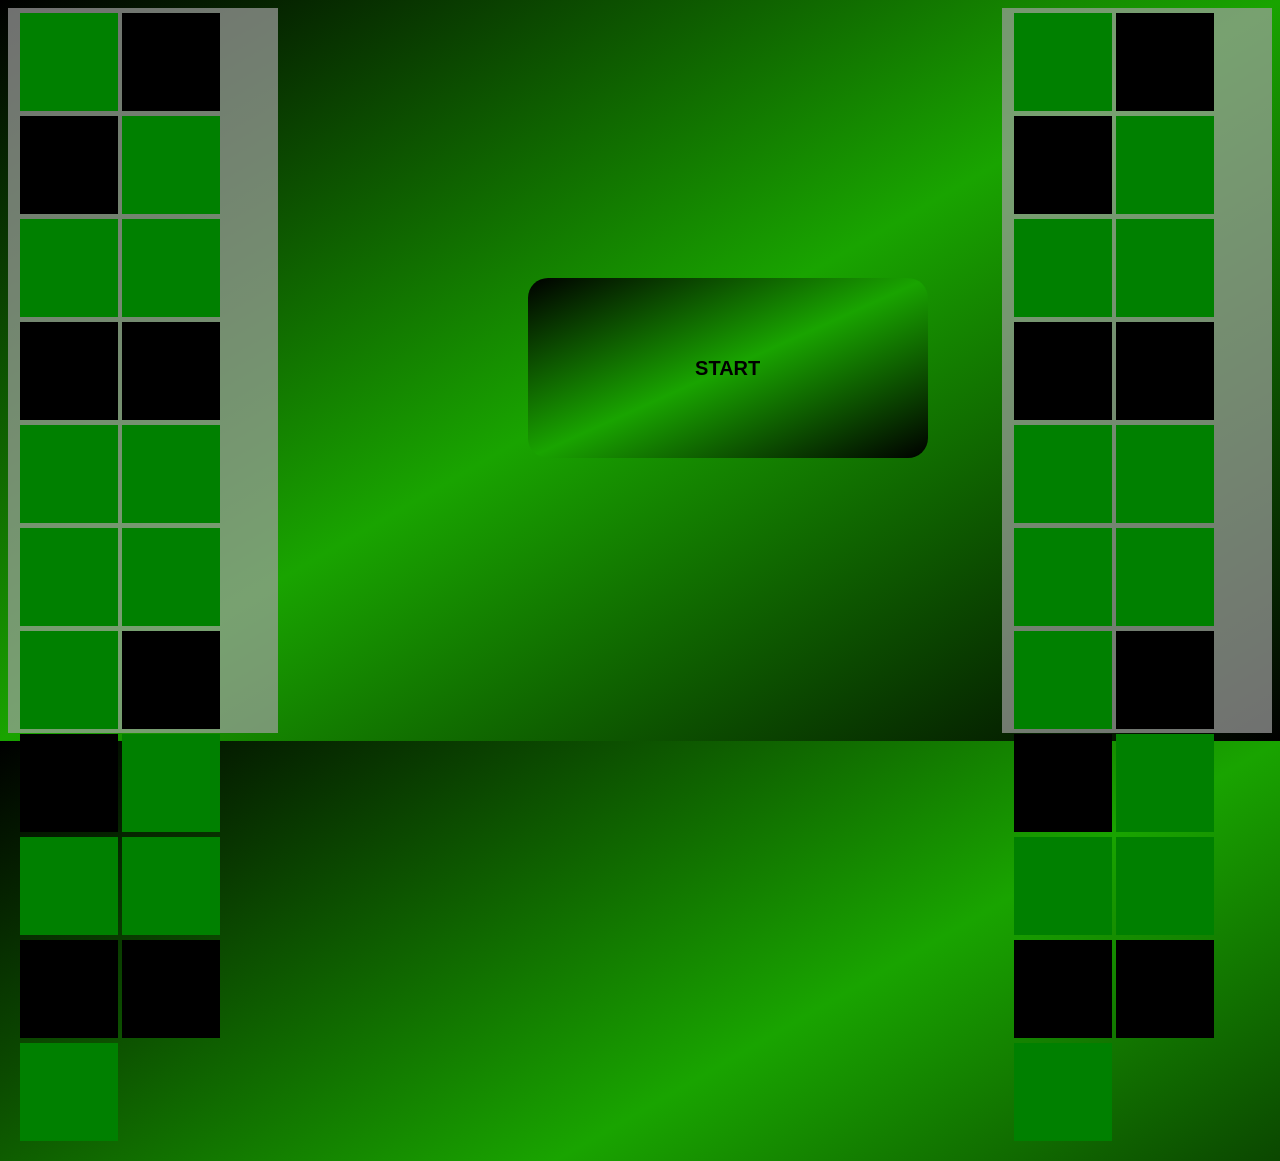
<file: snake game/index.html>
<!DOCTYPE html>
<html lang="en">
<head>
    <meta charset="UTF-8">
    <meta name="viewport" content="width=device-width, initial-scale=1.0">
        <link rel="stylesheet" href="stylee.css" />
    <title>Login</title>
</head>
<body>
    <div class="a">
        <p id="g1"></p>
           <p id="r"></p>
              <p id="b"></p>
        <p id="g"></p>
            <p id="g"></p>
               <p id="g"></p>
        <p id="b"></p>
            <p id="r"></p>
               <p id="g1"></p>
        <p id="g"></p>
            <p id="g"></p>
               <p id="g"></p>              
        <p id="g1"></p>
            <p id="r"></p>
               <p id="b"></p>
        <p id="g"></p>
            <p id="g"></p>
               <p id="g"></p>
        <p id="b"></p>
            <p id="r"></p>
               <p id="g1"></p>              
    </div>
    <div class="b">
        <button id="btn"onclick="document.location='indssx.html'">START</a></button>
    </div>
    <div class="c">
                <p id="g1"></p>
           <p id="r"></p>
              <p id="b"></p>
        <p id="g"></p>
            <p id="g"></p>
               <p id="g"></p>
        <p id="b"></p>
            <p id="r"></p>
               <p id="g1"></p>
        <p id="g"></p>
            <p id="g"></p>
               <p id="g"></p>              
        <p id="g1"></p>
            <p id="r"></p>
               <p id="b"></p>
        <p id="g"></p>
            <p id="g"></p>
               <p id="g"></p>
        <p id="b"></p>
            <p id="r"></p>
               <p id="g1"></p>
    </div>
</body>
</html>
</file>
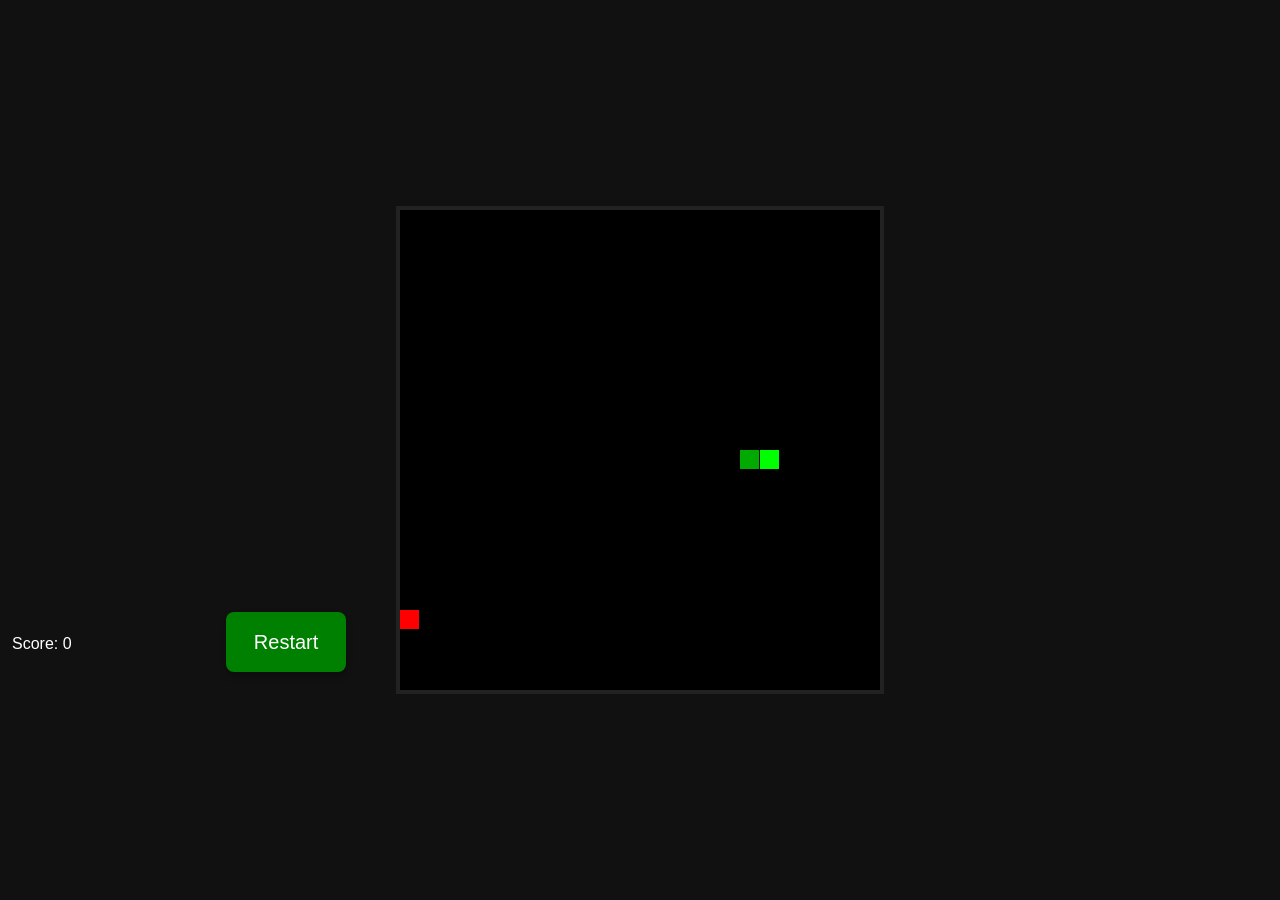
<file: snake game/indssx.html>
<!-- index.html -->
<!doctype html>
<html>
<head>
  <meta charset="utf-8" />
  <title>Snake Game</title>
  <style>
    body { display:flex; align-items:center; justify-content:center; height:100vh; margin:0; background:#111; color:#eee; font-family:Arial, sans-serif; }
    #game { background:#000; border: 4px solid #222; }
    .info { position: absolute; top: 12px; left: 12px; color:#fff; }
    button { 
        height: 60px;
        width: 120px; 
        margin-left:150px;
        background: green;
        color: white;
        border: none;
        font-size: 20px;
        cursor: pointer;
        border-radius: 8px;
        box-shadow: 0 4px 6px rgba(0,0,0,0.3);
        margin-top: 600px ;}
  </style>
</head>
<body>
  <div class="info">
    Score: <span id="score">0</span>
    <button id="restart">Restart</button>
  </div>
  <canvas id="game" width="480" height="480"></canvas>

  <script>
    const canvas = document.getElementById('game');
    const ctx = canvas.getContext('2d');
    const scoreEl = document.getElementById('score');
    const restartBtn = document.getElementById('restart');

    const CELL = 20;
    const COLS = canvas.width / CELL;
    const ROWS = canvas.height / CELL;

    let snake = [{x: Math.floor(COLS/2), y: Math.floor(ROWS/2)}];
    snake.push({x: snake[0].x - 1, y: snake[0].y});
    let dir = {x:1, y:0};
    let food = null;
    let score = 0;
    let speed = 150; // ms
    let timer;

    function placeFood() {
      while (true) {
        const f = {x: Math.floor(Math.random()*COLS), y: Math.floor(Math.random()*ROWS)};
        if (!snake.some(s => s.x === f.x && s.y === f.y)) { food = f; break; }
      }
    }

    function drawCell(x,y,color) {
      ctx.fillStyle = color;
      ctx.fillRect(x*CELL, y*CELL, CELL-1, CELL-1);
    }

    function reset() {
      snake = [{x: Math.floor(COLS/2), y: Math.floor(ROWS/2)}];
      snake.push({x: snake[0].x - 1, y: snake[0].y});
      dir = {x:1, y:0};
      score = 0;
      speed = 120;
      placeFood();
      scoreEl.textContent = score;
      clearInterval(timer);
      timer = setInterval(tick, speed);
    }

    function gameOver() {
      clearInterval(timer);
      ctx.fillStyle = 'rgba(0,0,0,0.6)';
      ctx.fillRect(0,0,canvas.width, canvas.height);
      ctx.fillStyle = '#fff';
      ctx.font = '24px Arial';
      ctx.fillText('Game Over! Press Restart', 80, canvas.height/2);
    }

    function tick() {
      const head = {...snake[0]};
      head.x += dir.x; head.y += dir.y;

      // wall collision
      if (head.x < 0 || head.x >= COLS || head.y < 0 || head.y >= ROWS) {
        gameOver(); return;
      }
      // self collision
      if (snake.some(s => s.x === head.x && s.y === head.y)) { gameOver(); return; }

      snake.unshift(head);
      if (food && head.x === food.x && head.y === food.y) {
        score++;
        scoreEl.textContent = score;
        if (score % 5 === 0 && speed > 40) { speed -= 10; clearInterval(timer); timer = setInterval(tick, speed); }
        placeFood();
      } else {
        snake.pop();
      }

      // draw
      ctx.fillStyle = '#000';
      ctx.fillRect(0,0,canvas.width,canvas.height);
      for (let i=0;i<snake.length;i++){
        drawCell(snake[i].x, snake[i].y, i===0 ? '#0f0' : '#0a0');
      }
      if (food) drawCell(food.x, food.y, '#f00');
    }

    document.addEventListener('keydown', e => {
      if (e.key === 'ArrowUp' || e.key === 'w') { if (dir.y!==1) dir = {x:0,y:-1}; }
      if (e.key === 'ArrowDown' || e.key === 's') { if (dir.y!==-1) dir = {x:0,y:1}; }
      if (e.key === 'ArrowLeft' || e.key === 'a') { if (dir.x!==1) dir = {x:-1,y:0}; }
      if (e.key === 'ArrowRight' || e.key === 'd') { if (dir.x!==-1) dir = {x:1,y:0}; }
    });

    restartBtn.addEventListener('click', reset);

    // start
    placeFood();
    timer = setInterval(tick, speed);
  </script>
</body>
</html>
</file>
<file: snake game/stylee.css>
body{
  background-image: linear-gradient(to bottom right, rgb(0, 0, 0), rgb(25, 164, 0),black);
  display: flex;
}
.a{
    height: 705px;
    width: 320px;
    background-color: rgba(161, 161, 161, 0.699) ;
    position: relative;
    padding-left: 12px;
padding-top: 20px;
}
p{
    height: 98px;
    width: 98px;
    background-color: aqua;
    display: inline-block;
    position: relative;
    margin-top: -15px;
}
#b{
    background-color: rgb(0, 0, 0);
    animation: mymov 4s infinite ease-in-out;
}
#r{
    background-color: rgb(0, 0, 0);
}
#g{
    background-color: green;
}
#g1{
    background-color: green;
    animation: mymove 4s infinite ease-in-out;
}    
@keyframes mymove {
    0% {background-color: green;}
    25% {background-color: rgb(0, 0, 0);}
    50% {background-color: green;}
    75% {background-color: rgb(0, 0, 0);}
    100% {background-color: green;}
}
@keyframes mymov {
    0% {background-color: rgb(0, 0, 0);}
    25% {background-color: green;}
    50% {background-color: rgb(0, 0, 0);}
    75% {background-color: green;}
    100% {background-color: rgb(0, 0, 0);}
}
.b{
    height: 705px;
    width: 900px;
    background-color: transparent ;
    position: relative;
    padding-top: 20px;
    
}
.c{
    height: 705px;
    width: 320px;
    background-color: rgba(161, 161, 161, 0.699) ;
    position: relative;
    padding-left: 12px;
padding-top: 20px;
}
#btn{
    height: 180px;
    width: 400px;
    background-image: linear-gradient(to bottom right, rgb(0, 0, 0), rgb(25, 164, 0),black);
    border-radius: 20px;
    border: none;
    font-size: 20px;
    font-weight: bold;
    color: black;
    cursor: pointer;
    text-align: center;
    transition: 0.3s;
    margin-top: 250px;
    margin-left: 250px;
}
#btn:hover{
     background-image: linear-gradient( rgb(0, 0, 0), rgb(25, 164, 0),black);
    color: white;
     box-shadow:   0 0 20px 0 rgb(0, 255, 0), 0 0 40px 0 rgb(0, 255, 0), 0 0 60px 0 rgb(0, 255, 0);
}
#btn:active{
   background-image: linear-gradient(to bottom left, rgb(0, 0, 0), rgb(25, 164, 0),black);
    color: red;
}
</file>
